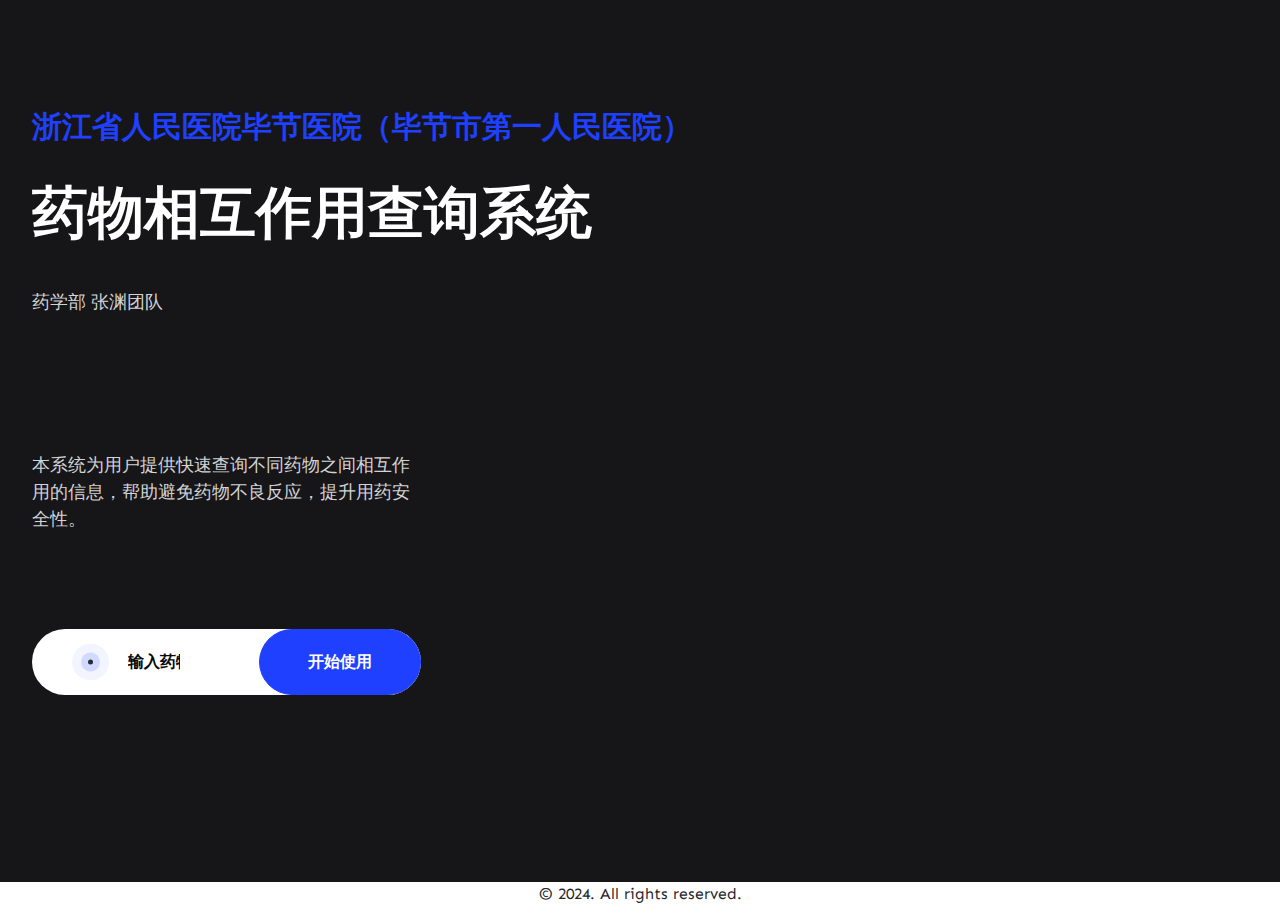
<file: index.html>
<!DOCTYPE html>
<html lang="cn">

<head>
  <title>药物相互作用查询系统 —— 浙江省人民医院毕节医院（毕节市第一人民医院）</title>
  <meta charset="utf-8" />
  <meta name="viewport" content="width=device-width, initial-scale=1, shrink-to-fit=no" />
  <link rel="stylesheet" href="https://fonts.googleapis.com/css2?family=Sen:wght@400;700&amp;display=swap" />
  <link rel="stylesheet" href="css/bootstrap/bootstrap.min.css" />
  <script src="js/jquery/jquery.min.js" type="text/javascript"></script>
  <script src="js/sigma/sigma.min.js" type="text/javascript" language="javascript"></script>
    <script src="js/sigma/sigma.parseJson.js" type="text/javascript" language="javascript"></script>
  <script src="js/fancybox/jquery.fancybox.pack.js" type="text/javascript" language="javascript"></script>
  <script src="js/main.js" type="text/javascript" language="javascript"></script>
  <link rel="icon" type="image/png" sizes="32x32" href="favicon.png" />

  <style>
    .links line {
      stroke: rgba(153, 153, 153, 0.6); /* 设置透明度 */
      stroke-opacity: 0.6;
    }

    .nodes circle {
      stroke: #fff;
      stroke-width: 1.5px;
      fill-opacity: 0.8; /* 设置节点填充透明度 */
    }

    #network-graph {
      width: 100%;
      height:  100%; /* 调整高度以适应您的设计 */
      
      background: rgba(255, 255, 255, 0); /* 半透明背景 */
      z-index: 0; /* 确保在底层 */
      position: absolute; /* 绝对定位 */
    }

        /* 确保container有足够的高度以显示内容 */
      .container {
        position: relative; /* 使绝对定位的子元素相对于此容器定位 */
        z-index: 1; /* 确保内容在网络图上方 */
        padding: 2rem; /* 添加内边距 */
        background-color: rgba(255, 255, 255, 0); /* 为容器添加背景颜色并设置透明度 */
        /* border-radius: 10px; 可选: 添加圆角 */
    }

  </style>
</head>

<body>
  <div>
    <section class="position-relative bg-secondary-dark py-24 py-md-20 overflow-hidden" style="height: 98vh;">
      <div class="container position-relative mx-auto">
        <div  id="network-graph"></div>
        <div class="text-primary mb-20">
          <span class="h4 text-primary">浙江省人民医院毕节医院（毕节市第一人民医院）</span>
          <h2 class="h3 text-white mt-10">药物相互作用查询系统</h2>
          <p class="text-secondary-light py-md-10 mb-24"> 药学部 张渊团队</p>
        </div>
        <div class="row justify-content-start mb-24">
          <div class="col-12 col-md-6 col-lg-4 mb-16 mb-lg-0">
            <span>
              <p class="text-secondary-light mb-24">本系统为用户提供快速查询不同药物之间相互作用的信息，帮助避免药物不良反应，提升用药安全性。</p>
            </span>
            <div class="input-group mw-lg mx-auto mb-8 bg-white rounded-pill">
              <input class="form-control ps-md-24 py-3 me-4 me-lg-14 border-0 bg-transparent" type="text" id="drugInput"
                placeholder="输入药物名称" aria-label="drug_name" aria-describedby="" />
                
              <svg class="d-none d-md-block position-absolute top-50 start-0 ms-10 translate-middle-y" width="37"
                height="37" viewbox="0 0 37 37" fill="none" xmlns="http://www.w3.org/2000/svg">
                <circle cx="18.5" cy="18.5" r="9.5" fill="#1F40FF" fill-opacity="0.15"></circle>
                <circle cx="18.5" cy="18.5" r="18.5" fill="#1F40FF" fill-opacity="0.06"></circle>
                <circle cx="18.5" cy="18.5" r="2.5" fill="#282C36"></circle>
              </svg>
              <button class="btn btn-primary px-md-12 rounded-pill" type="button" id="startButton">开始使用</button>
            </div>
          </div>
        </div>

        
      </div>
    </section>

    <div class="mx-auto">
      <p class="mb-4 small text-center text-muted"><span>© 2024. All rights reserved.</span></p>
    </div>
  </div>

  <script src="js/bootstrap/bootstrap.bundle.min.js"></script>
  <script src="js/main.js"></script>

  <!-- D3.js代码 -->
  <script src="https://d3js.org/d3.v4.min.js"></script>
  <script>
    // width = window.innerWidth;
    // height = window.innerHeight;
    // 获取<div>元素
    const container = document.querySelector('.container.position-relative.mx-auto');

    // 获取元素的宽度和高度
    const width = container.offsetWidth;
    const height = container.offsetHeight;
    var svg = d3.select("#network-graph").append("svg")
      .attr("width", width)
      .attr("height", height);
      
    var color = d3.scaleOrdinal(d3.schemeCategory20);

    var simulation = d3.forceSimulation()
      .force("link", d3.forceLink().id(function (d) { return d.id; }))
      .force("charge", d3.forceManyBody())
      .force("center", d3.forceCenter(width * 3 / 4 , height * 2 / 3));

    d3.json("miserables.json", function (error, graph) {
      if (error) throw error;

      var link = svg.append("g")
        .attr("class", "links")
        .selectAll("line")
        .data(graph.links)
        .enter().append("line")
        .attr("stroke-width", function (d) { return Math.sqrt(d.value); });

      var node = svg.append("g")
        .attr("class", "nodes")
        .selectAll("circle")
        .data(graph.nodes)
        .enter().append("circle")
        .attr("r", 5)
        .attr("fill", function (d) { return color(d.group); })
        .attr("fill-opacity", 0.8) // 设置节点填充透明度
        .call(d3.drag()
          .on("start", dragstarted)
          .on("drag", dragged)
          .on("end", dragended));

      node.append("title")
        .text(function (d) { return d.id; });

      simulation
        .nodes(graph.nodes)
        .on("tick", ticked);

      simulation.force("link")
        .links(graph.links);

      function ticked() {
        link
          .attr("x1", function (d) { return d.source.x; })
          .attr("y1", function (d) { return d.source.y; })
          .attr("x2", function (d) { return d.target.x; })
          .attr("y2", function (d) { return d.target.y; });

        node
          .attr("cx", function (d) { return d.x; })
          .attr("cy", function (d) { return d.y; });
      }
    });

    function dragstarted(d) {
      if (!d3.event.active) simulation.alphaTarget(0.3).restart();
      d.fx = d.x;
      d.fy = d.y;
    }

    function dragged(d) {
      d.fx = d3.event.x;
      d.fy = d3.event.y;
    }

    function dragended(d) {
      if (!d3.event.active) simulation.alphaTarget(0);
      d.fx = null;
      d.fy = null;
    }
  </script>


<script>
  document.getElementById("startButton").onclick = function() {
      // 获取输入框的值
      var searchInputValue = document.getElementById("drugInput").value;

      // 跳转到另一个页面A，同时将搜索参数附加到URL
      // window.location.href = "http://127.0.0.1:8000/main.html?search=" + encodeURIComponent(searchInputValue);
          // 构建目标 URL
      const targetUrl = `main.html#${encodeURIComponent(searchInputValue)}`;

    // 跳转到目标 URL
      window.location.href = targetUrl;
  };
</script>

<!-- <script>
  document.getElementById("startButton").addEventListener("click", function() {
    // 获取输入框中的内容
    const drugName = document.getElementById("drugInput").value;

    // 构建目标 URL
    const targetUrl = `http://127.0.0.1:8000/main.html#${encodeURIComponent(drugName)}`;

    // 跳转到目标 URL
    window.location.href = targetUrl;
  });
</script> -->


</body>

</html>
</file>
